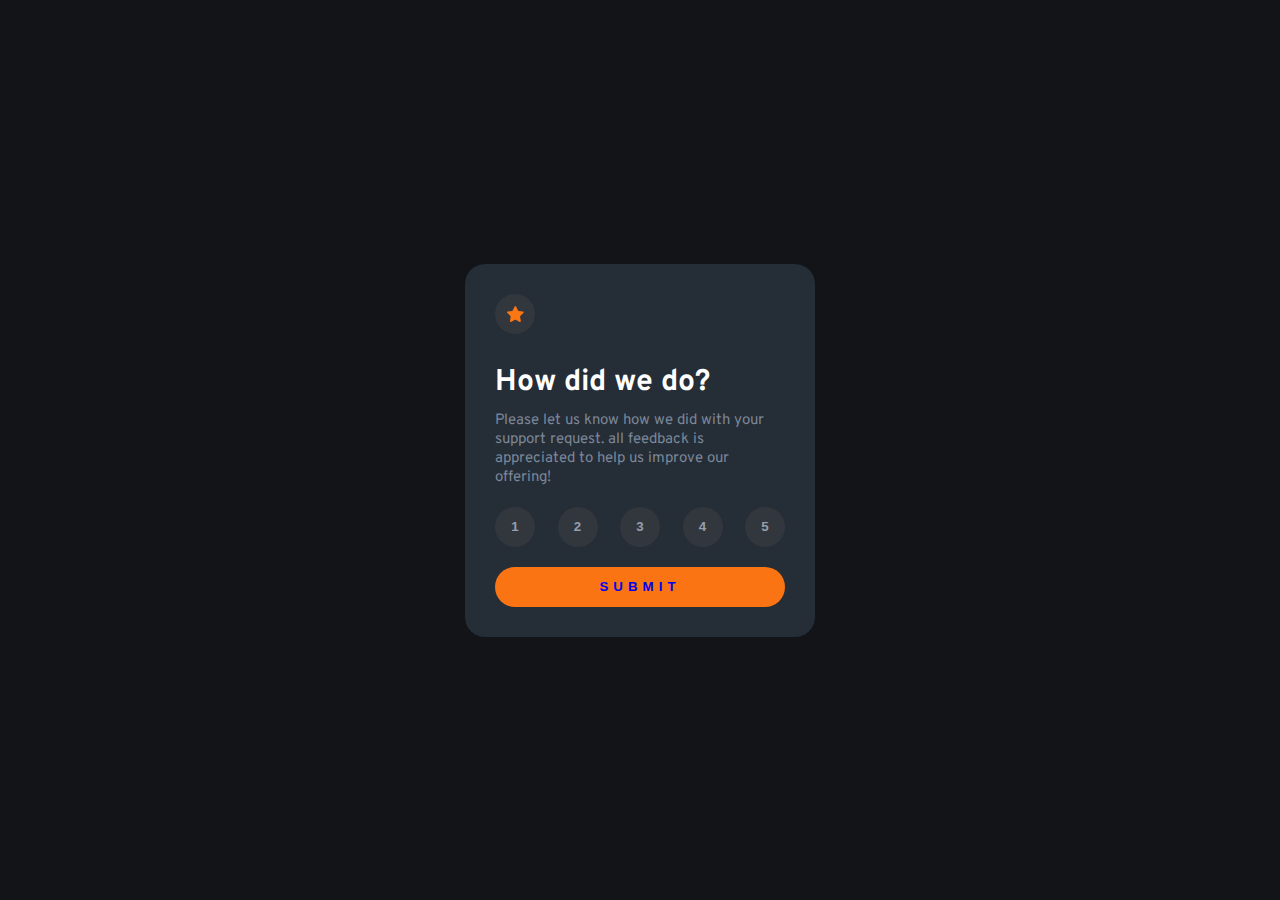
<file: src/index.html>
<!DOCTYPE html>
<html lang="en">
<head>
    <meta charset="UTF-8">
    <meta http-equiv="X-UA-Compatible" content="IE=edge">
    <meta name="viewport" content="width=device-width, initial-scale=1.0">
    <link rel="stylesheet" href="/styles/component.css" />
    <link rel="stylesheet" href="/styles/pages.css" />
    <title>Interactive-rating-component</title>
</head>
<body>
    <main id="mainCard">
        <section class="card01">
            <div class="contenImg">
                <img src="/assets/icon-star.svg" alt="star"/>
            </div>
            <h1 alt="tittle">how did we do?</h1>
            <p alt="description">please let us know how we did with your support request. all feedback is appreciated to help us improve our offering!</p>
            <section id="rating">
                <input  type="button"
                        onclick="send()"
                        class="n1"
                        value="1"/>
                <input  type="button"
                        onclick="send()"
                        class="n2"
                        value="2"/>
                <input  type="button"
                        onclick="send()"
                        class="n3"
                        value="3"/>
                <input  type="button"
                        onclick="send()"
                        class="n4"
                        value="4"/>
                <input  type="button"
                        onclick="send()"
                        class="n5"
                        value="5"/>
            </section>
            <button class="buttonSubmit">
                <a href="./cardThanks.html">submit</a>
            </button>
        </section>
    </main>
</body>
</html>
</file>
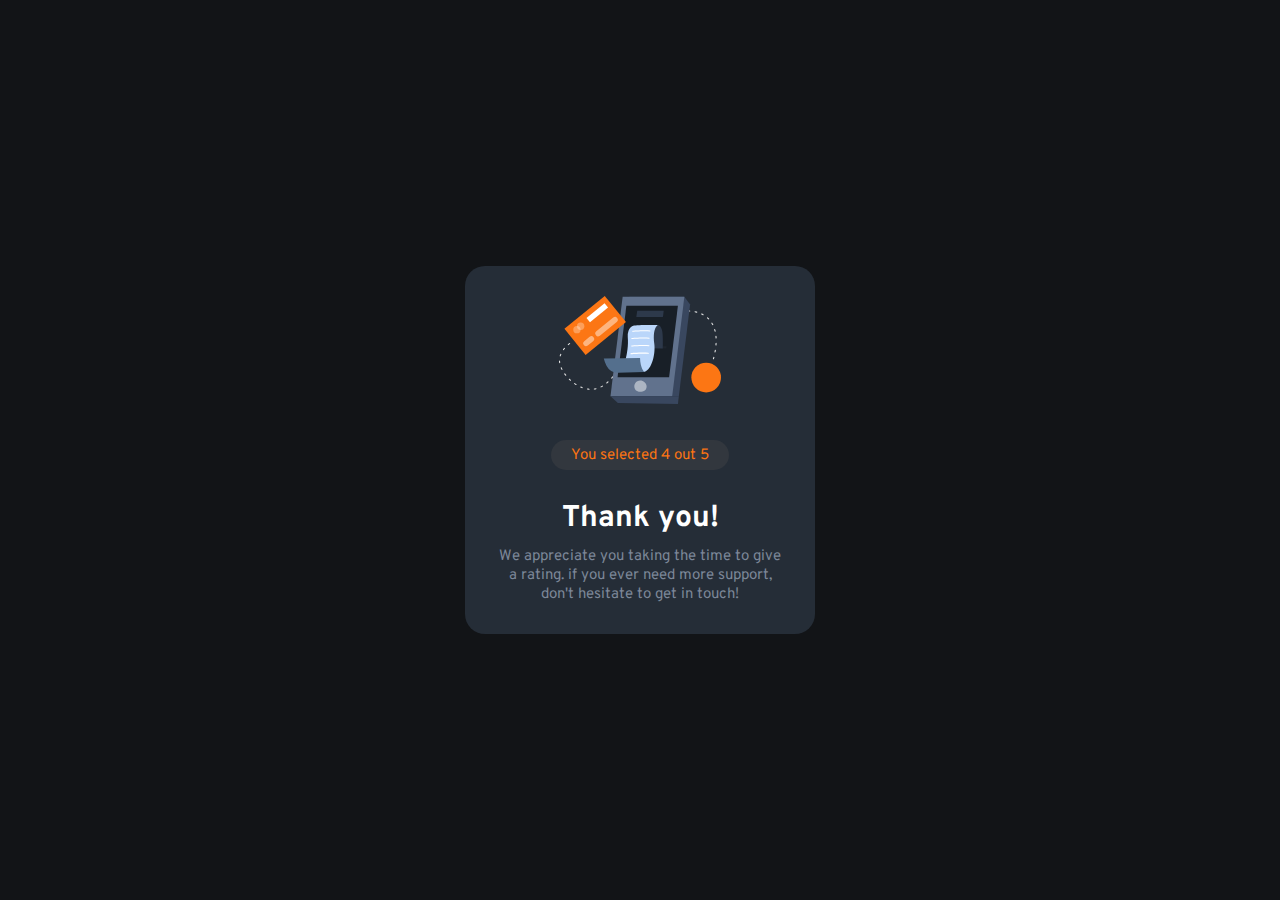
<file: src/cardThanks.html>
<!DOCTYPE html>
<html lang="en">
<head>
    <meta charset="UTF-8">
    <meta http-equiv="X-UA-Compatible" content="IE=edge">
    <meta name="viewport" content="width=device-width, initial-scale=1.0">
    <link rel="stylesheet" href="/styles/component2.css" />
    <link rel="stylesheet" href="/styles/pages.css" />
    <title>Tanks you!</title>
</head>
<body>
    <main id="thanksCard">
        <section class="card02">
            <div class="imgThanks">
                <img src="/assets/illustration-thank-you.svg" alt="thanksYou"/>
            </div>
            <div class="selectedRating">
                <span class="selectedText">you selected 4 out 5</span>
            </div>
            <h1 alt="tittle">thank you!</h1>
            <p class="description" alt="description">we appreciate you taking the time to give a rating. if you ever need more support, don't hesitate to get in touch!</p>
        </section>
    </main>
</body>
</html>
</file>
<file: styles/component.css>
#mainCard {
    background-color: hsl(213, 19%, 18%);
    width: 350px;
    border-radius: 20px;
}

#mainCard .card01 {
    height: 100%;
    display: flex;
    flex-direction: column;
    flex-wrap: nowrap;
    margin: 30px;
}

.contenImg {
    width: 40px;
    height: 40px;
    border-radius: 50%;
    background-color: hsl(215, 11%, 22%);
    display: flex;
    justify-content: center;
    align-items: center;
}

.card01 img {
    width: 17px;
}

.card01 h1 {
    font-weight: 700;
    margin: 30px 0 10px 0;
}

.card01 p {
    color: hsl(216, 12%, 54%);
    margin: 0;
}

#rating {
    display: flex;
    flex-direction: row;
    flex-wrap: nowrap;
    justify-content: space-between;
    margin: 20px 0 20px 0;
}

#rating input{
    font-weight: 700;
    border-radius: 50%;
    border: none;
    background-color: hsl(215, 11%, 22%);
    text-align: center;
    color: hsl(217, 12%, 63%);
    width: 40px;
    height: 40px;
}

#rating input:hover {
    background-color: hsl(216, 12%, 54%);
    cursor: pointer;
    color: white;
}

#rating input:focus {
    background-color: hsl(25, 97%, 53%);
    color: white;
}

button {
    background-color: hsl(25, 97%, 53%);
    border: none;
    border-radius: 50px;
    font-weight: 700;
    color: white;
    text-transform: uppercase;
    letter-spacing: 5px;
    height: 40px;
    cursor: pointer;
}

button:hover {
    background-color: hsl(0, 0%, 100%);
    color: hsl(25, 97%, 53%);
}

button a {
    text-decoration: none;
}
</file>
<file: styles/pages.css>
@import url('https://fonts.googleapis.com/css2?family=Overpass:wght@400;700&display=swap');

* body{
    margin: 0;
    padding: 0;
    background-color: hsl(216, 12%, 8%);
    font-family: 'Overpass', sans-serif;
    font-weight: 400;
    font-size: 15px;
    color: hsl(0, 0%, 100%);
    width: 100%;
    height: 100vh;
    position: relative;
    display: flex;
    justify-content: center;
    align-items: center;
}

*::first-letter {
    text-transform: capitalize;
}

/* Primary
Orange: hsl(25, 97%, 53%)

Neutral
White: hsl(0, 0%, 100%)
Light Grey: hsl(217, 12%, 63%)
Medium Grey: hsl(216, 12%, 54%)
Dark Blue: hsl(213, 19%, 18%)
Very Dark Blue: hsl(216, 12%, 8%) */
</file>
<file: styles/component2.css>
#thanksCard {
    background-color: hsl(213, 19%, 18%);
    width: 350px;
    border-radius: 20px;
}

#thanksCard .card02 {
    height: 100%;
    display: flex;
    flex-direction: column;
    flex-wrap: nowrap;
    align-items: center;
    margin: 30px;
}

.selectedRating {
    border-radius: 50px;
    background-color: hsl(215, 11%, 22%);
    height: 30px;
    display: flex;
    align-items: center;
    margin-top: 30px;
}

.selectedText {
    color: hsl(25, 97%, 53%);
    margin: 20px;
}

.card02 h1 {
    font-weight: 700;
    margin: 30px 0 10px 0;
}

.card02 p {
    color: hsl(216, 12%, 54%);
    margin: 0;
}

.description{
    text-align: center;
}
</file>
